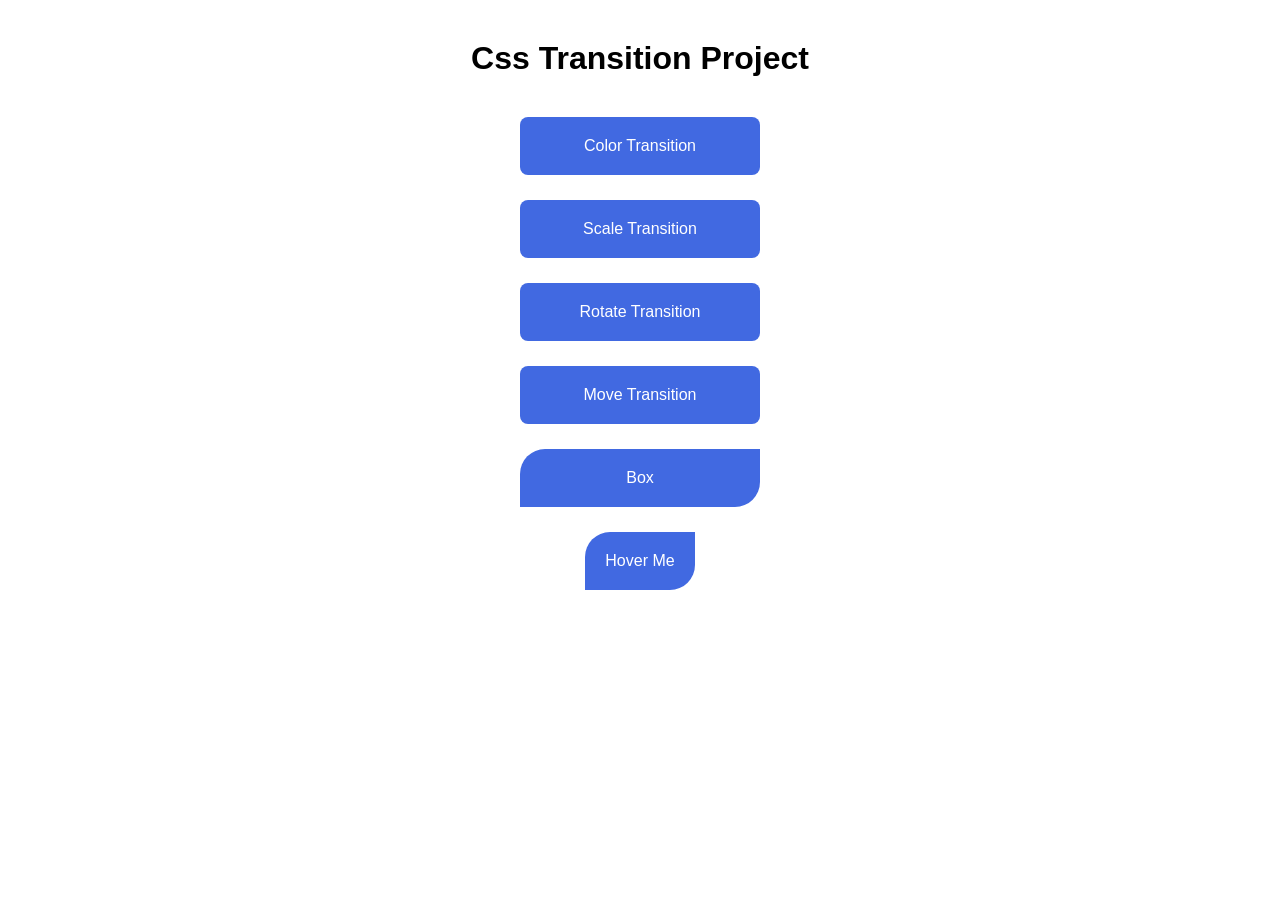
<file: transition/index.html>
<!DOCTYPE html>
<html lang="en">

<head>
    <title>CSS Transition Project</title>
    <link rel="stylesheet" href="index.css">
</head>

<body>
    <h1>Css Transition Project</h1>

    <div class="container">
        <div class="box box1">
            <!-- <div class="box1"></div> -->
            Color Transition
        </div>

        <div class="box box2">
            Scale Transition
        </div>

        <div class="box box3">
            Rotate Transition
        </div>

        <div class="box box4">
            Move Transition
        </div>

        <div class="box5">
            Box
        </div>

        <button class="btn">
            Hover Me
        </button>
    </div>

</body>

</html>
</file>
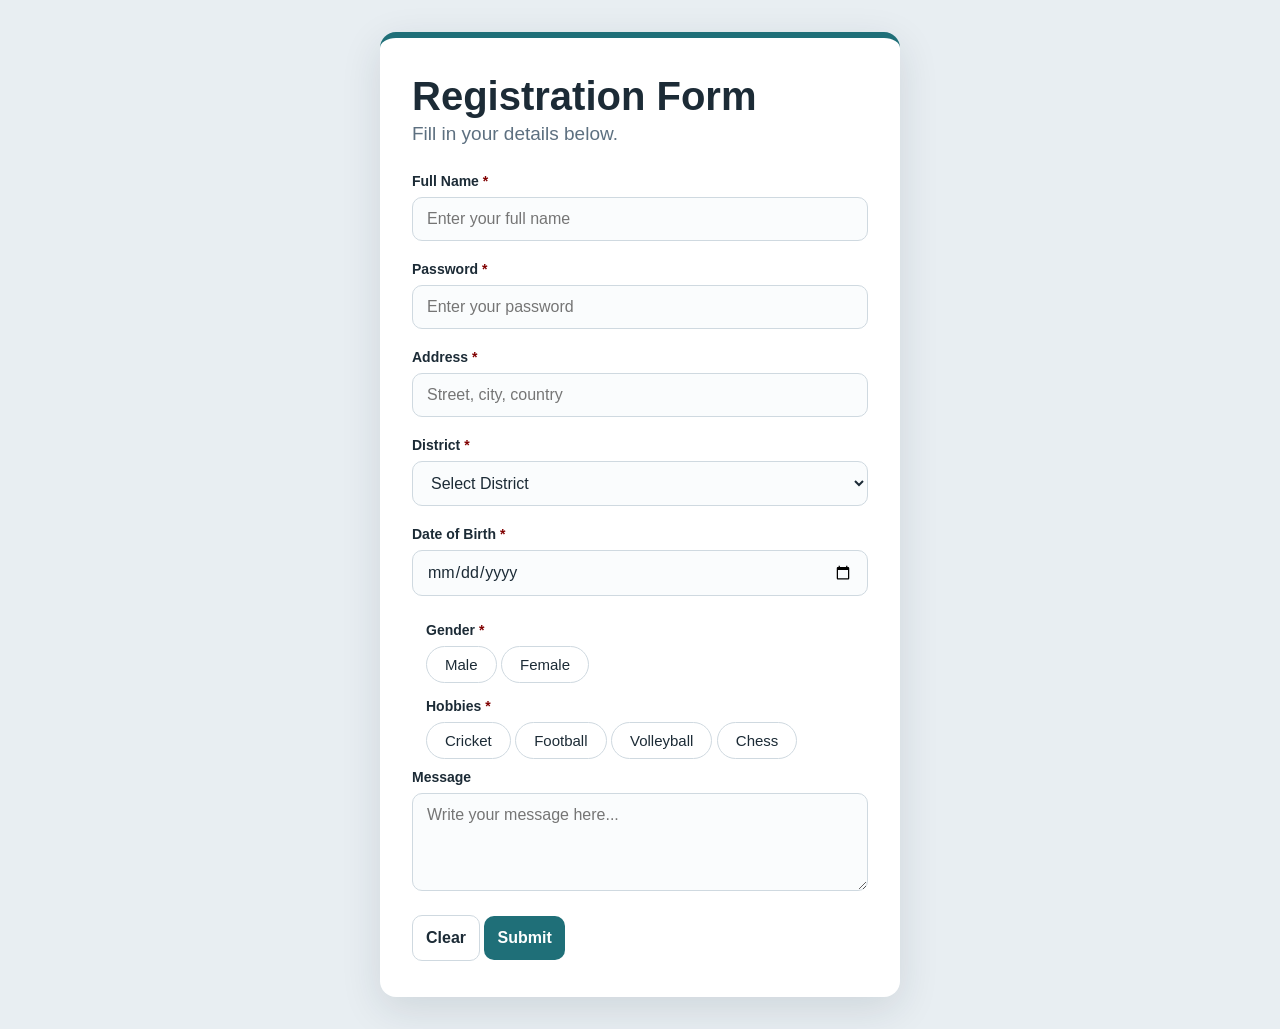
<file: image-tag/Assets/Forms/Registration Form/index.html>
<!DOCTYPE html>
<html lang="en">

<head>
    <title>Registration Form</title>
    <link rel="stylesheet" href="index.css">
</head>

<body>
    <form class="form-card">
        <h1>Registration Form</h1>
        <p class="sub">Fill in your details below.</p>

        <!-- Full Name field -->
        <div class="field">

            <!-- red vaneko danger colour so danger rakheko -->
            <label class="title">Full Name <span class="text-danger">*</span></label>
            <input type="text" id="full-name" placeholder="Enter your full name" required>

        </div>

        <!-- Password field -->
        <div class="field">

            <!-- red vaneko danger colour so danger rakheko -->
            <label class="title">Password <span class="text-danger">*</span></label>
            <input type="password" id="password" placeholder="Enter your password" required>

        </div>

        <!-- Address field -->
        <div class="field">

            <!-- red vaneko danger colour so danger rakheko -->
            <label class="title">Address <span class="text-danger">*</span></label>
            <input type="text" id="address" placeholder="Street, city, country" required>

        </div>

        <!-- District Field -->
        <div class="field">

            <!-- red vaneko danger colour so danger rakheko -->
            <label class="title">District <span class="text-danger">*</span></label>
            <select id="district" required>
                <option value="0" selected disabled>Select District</option>
                <option value="rupandehi">Rupandehi</option>
                <option value="bagmati">Bagmati</option>
                <option value="gandaki">Gandaki</option>
                <option value="jumla">Jumla</option>
            </select>
        </div>

        <!-- DOB Field -->
        <div class="field">

            <!-- red vaneko danger colour so danger rakheko -->
            <label class="title">Date of Birth <span class="text-danger">*</span></label>
            <input type="date" id="dob" required>

        </div>

        <!-- Gender Field-->
        <fieldset>
            <span class="legend">Gender <span class="text-danger">*</span></span>
            <div class="options">
                <label class="option">
                    <input type="radio" value="male" name="gender"> <span>Male</span>
                </label>

                <label class="option">
                    <input type="radio" value="female" name="gender"> <span>Female</span>
                </label>

            </div>
        </fieldset>

        <!-- Hobbies Field -->
        <fieldset>
            <span class="legend">Hobbies <span class="text-danger">*</span></span>
            <div class="options">

                <label class="option">
                    <input type="checkbox" value="cricket" name="sports"> <span>Cricket</span>
                </label>

                <label class="option">
                    <input type="checkbox" value="football" name="sports"> <span>Football</span>
                </label>

                <label class="option">
                    <input type="checkbox" value="volleyball" name="sports"> <span>Volleyball</span>
                </label>

                <label class="option">
                    <input type="checkbox" value="chess" name="sports"> <span>Chess</span>
                </label>

            </div>
        </fieldset>

        <!-- Message Field -->
        <div class="field">

            <!-- red vaneko danger colour so danger rakheko -->
            <label class="title">Message</label>
            <textarea id="message" rows="4" placeholder="Write your message here..."></textarea>

        </div>

        <!-- Buttons Field -->
        <div class="buttons">
            <button type="clear">Clear</button>
            <button type="submit">Submit</button>
        </div>

    </form>
</body>

</html>
</file>
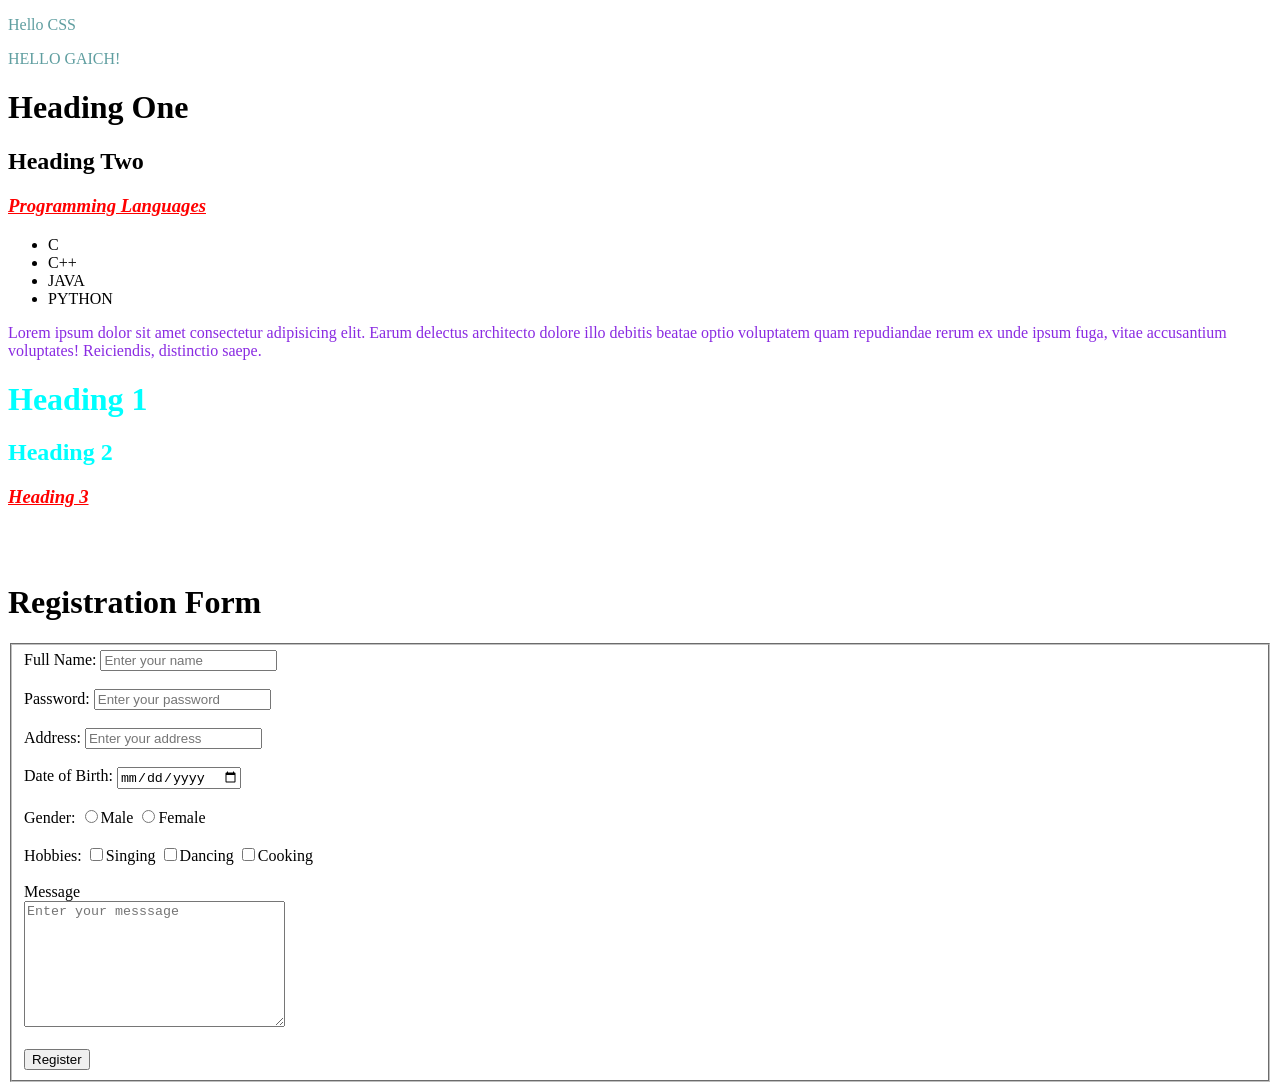
<file: css-session/day1.html>
<!DOCTYPE html>
<html lang="en">
<head>
    <title>CSS Session</title>

    <link rel="stylesheet" href="day1.css">
    
    <!-- <style>
        p{
            color:blue;
        }

        h1{
            color: magenta;
        }
    </style> -->
</head>
<body>
    <!-- Inline css example -->
    <p>Hello CSS</p>
    <p>HELLO GAICH!</p>
    <h1>Heading One</h1>
    <h2>Heading Two</h2>
    

    <h3>Programming Languages</h3>
    <ul>
        <li>C</li>
        <li>C++</li>
        <li>Java</li>
        <li>Python</li>
    </ul>
        <!-- Example of id method for designing -->
        <p id="text">Lorem ipsum dolor sit amet consectetur adipisicing elit. Earum delectus architecto dolore illo debitis beatae optio voluptatem quam 
            repudiandae rerum ex unde ipsum fuga, vitae accusantium voluptates! Reiciendis, distinctio saepe.</p>

        <!-- Example of class method for designing -->
         <h1 class="headings">Heading 1</h1>
         <h2 class="headings">Heading 2</h2>
         <h3 class="heading">Heading 3</h3><br><br>

    
    <h1><b>Registration Form</b></h1>
    <form id="all">
    <fieldset>
        <label>Full Name:</label>
        <input type="text" placeholder="Enter your name"><br><br>

        <label>Password:</label>
        <input type="password" placeholder="Enter your password"><br><br>

        <label>Address:</label>
        <input type="text" placeholder="Enter your address"><br><br>

        <label>Date of Birth:</label>
        <input type="date" ><br><br>

        <label>Gender:</label>
        <input type="radio" name="gender" value="male">Male
        <input type="radio" name="gender" value="female">Female<br><br>

        <label>Hobbies:</label>
        <input type="checkbox" value="singing">Singing
        <input type="checkbox" value="dancing">Dancing
        <input type="checkbox" value="cooking">Cooking<br><br>

        <label>Message</label><br>
        <textarea placeholder="Enter your messsage" rows="8" cols="30"></textarea><br><br>

        <button>Register</button>


    </fieldset>
    </form>
</body>
</html>
</file>
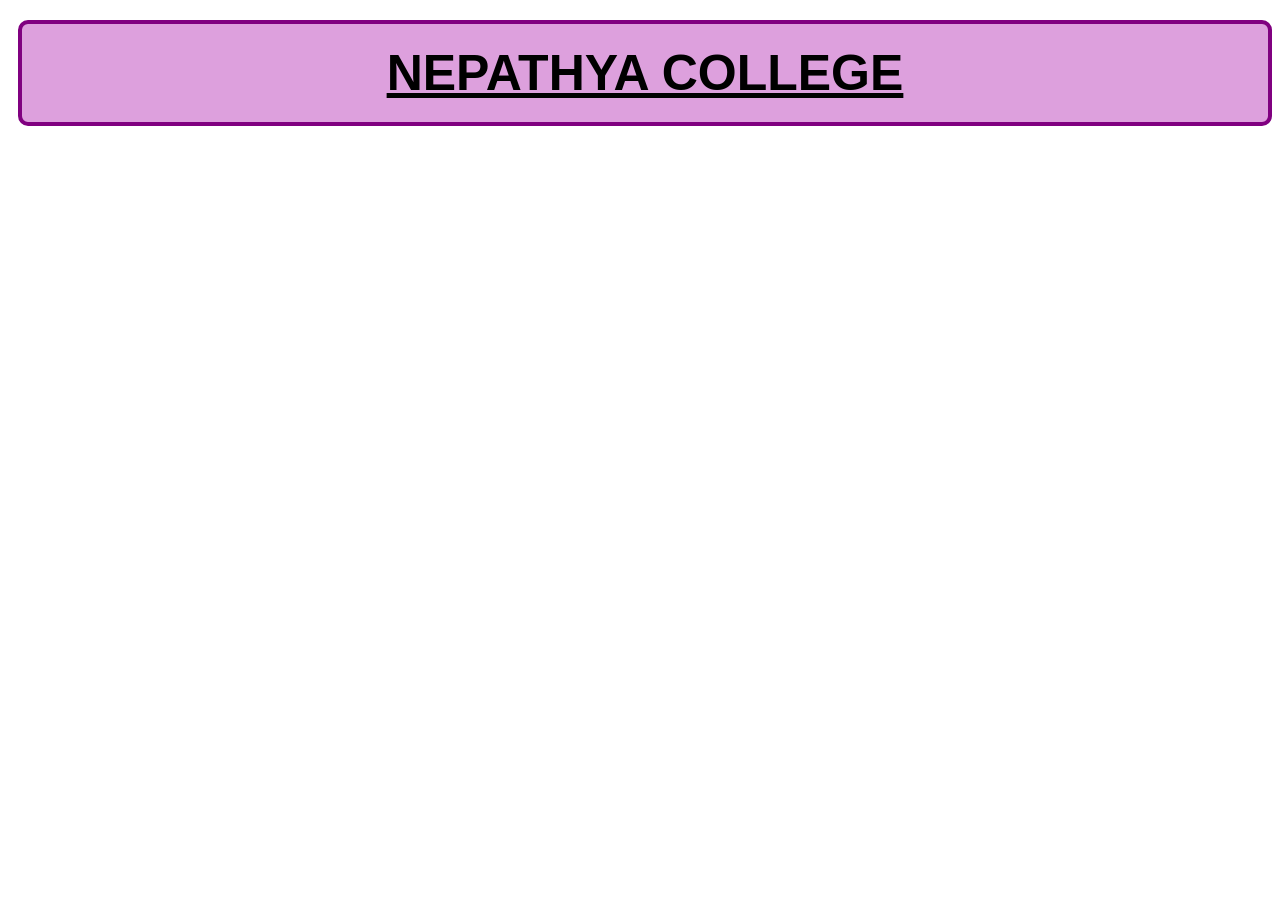
<file: css-session/day2.html>
<!DOCTYPE html>
<html lang="en">
<head>
    <meta charset="UTF-8">
    <meta name="viewport" content="width=device-width, initial-scale=1.0">
    <title>Document</title>
    <link rel="stylesheet" href="day2.css">
</head>
<body>
    <div class="college-name">
        <label>Nepathya College</label>
    </div>
    
</body>
</html>
</file>
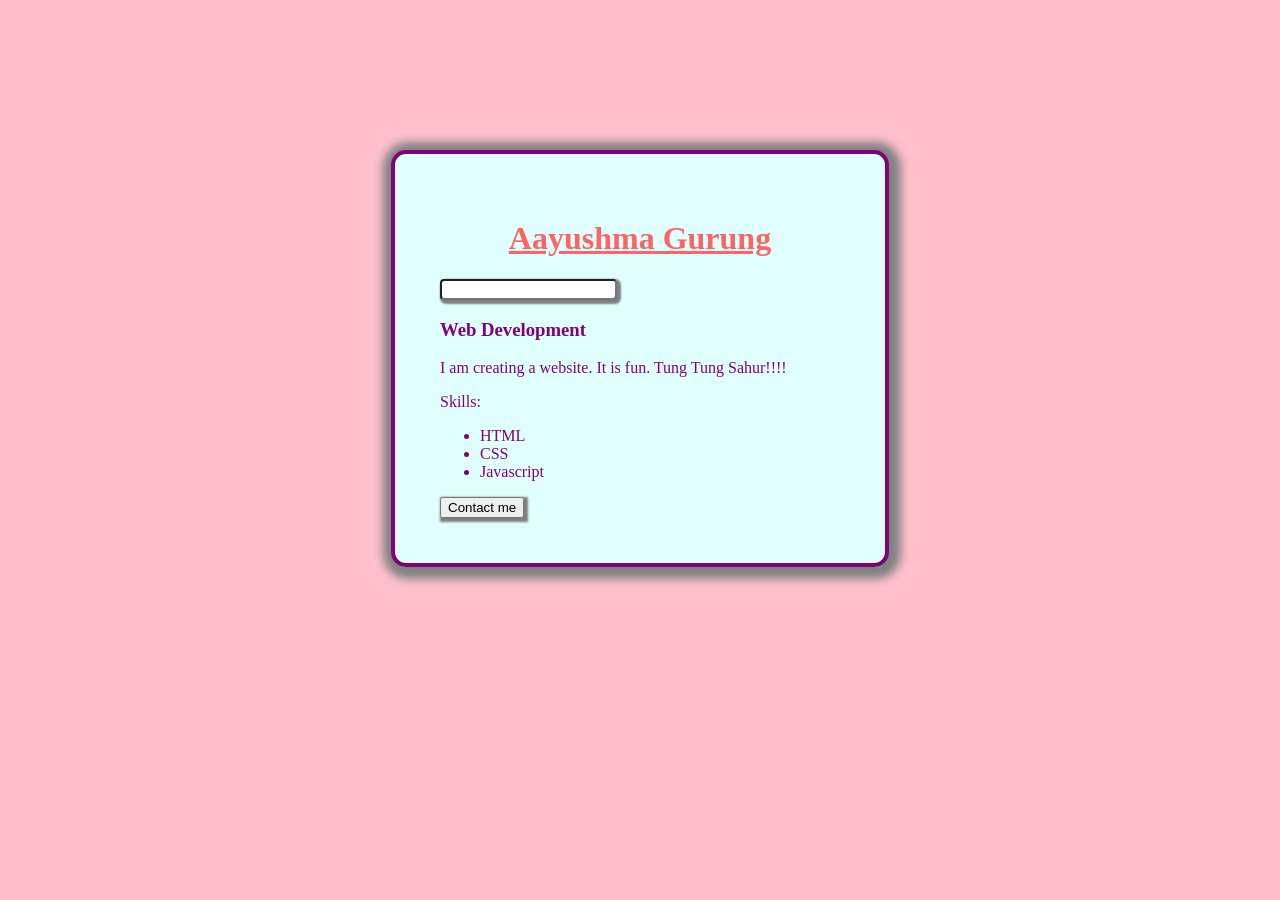
<file: css-session/day3.html>
<!DOCTYPE html>
<html lang="en">

<head>
    <meta charset="UTF-8">
    <meta name="viewport" content="width=device-width, initial-scale=1.0">
    <title>Document</title>
    <link rel="stylesheet" href="day3.css">
</head>

<body>
    <div class="profile">
        <h1 id="name">Aayushma Gurung</h1>
        <input type="text" id="box">
        <h3>Web Development</h3>
        <p>I am creating a website. It is fun. Tung Tung Sahur!!!!</p>
        <label for="skills">Skills:</label>
        <ul>
            <li>HTML</li>
            <li>CSS</li>
            <li>Javascript</li>
        </ul>
        <button id="button">Contact me</button>
    </div>
</body>

</html>
</file>
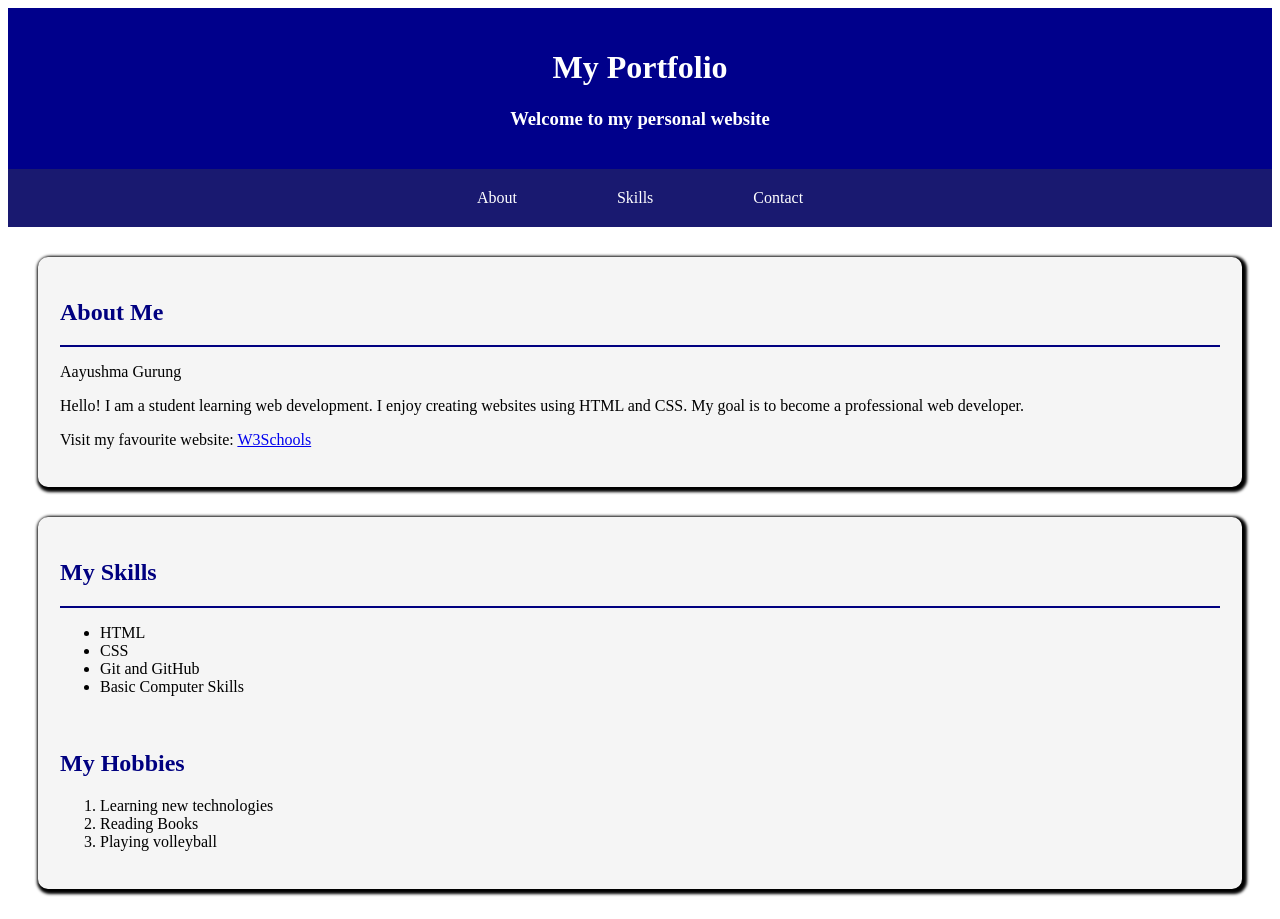
<file: css-session/day4.html>
<!DOCTYPE html>
<html lang="en">

<head>
    <meta charset="UTF-8">
    <meta name="viewport" content="width=device-width, initial-scale=1.0">

    <title>My Portfolio</title>

    <link rel="stylesheet" href="day4.css">
</head>

<body>
    <div class="head">
        <h1>My Portfolio</h1>
        <h3>Welcome to my personal website</h3>
    </div>

    <div class="sub-head">
        <nav>
        <a href="#About">About</a>
        <a href="#Skills">Skills</a>
        <a href="#Contact">Contact</a>
        </nav>
    </div>

    <div class="me">
        <h2 style="color: navy">About Me</h2>

        <hr color="navy">

        <p>Aayushma Gurung</p>
        <p style="color: black">Hello! I am a student learning web development. I enjoy creating
            websites using HTML and CSS. My goal is to become a professional web developer.</p>
        <p style="color: black">Visit my favourite website: <a href="https://www.w3schools.com">W3Schools</a></p>
    </div>
    <div class="skills">
        <h2 style="color: navy">My Skills</h2>
        <hr color="navy">

        <ul>
            <li>HTML</li>
            <li>CSS</li>
            <li>Git and GitHub</li>
            <li>Basic Computer Skills</li>
        </ul><br>
        <h2 style="color: navy">My Hobbies</h2>
        <ol>
            <li>Learning new technologies</li>
            <li>Reading Books</li>
            <li>Playing volleyball</li>
        </ol>
    </div>
</body>
</html>
</file>
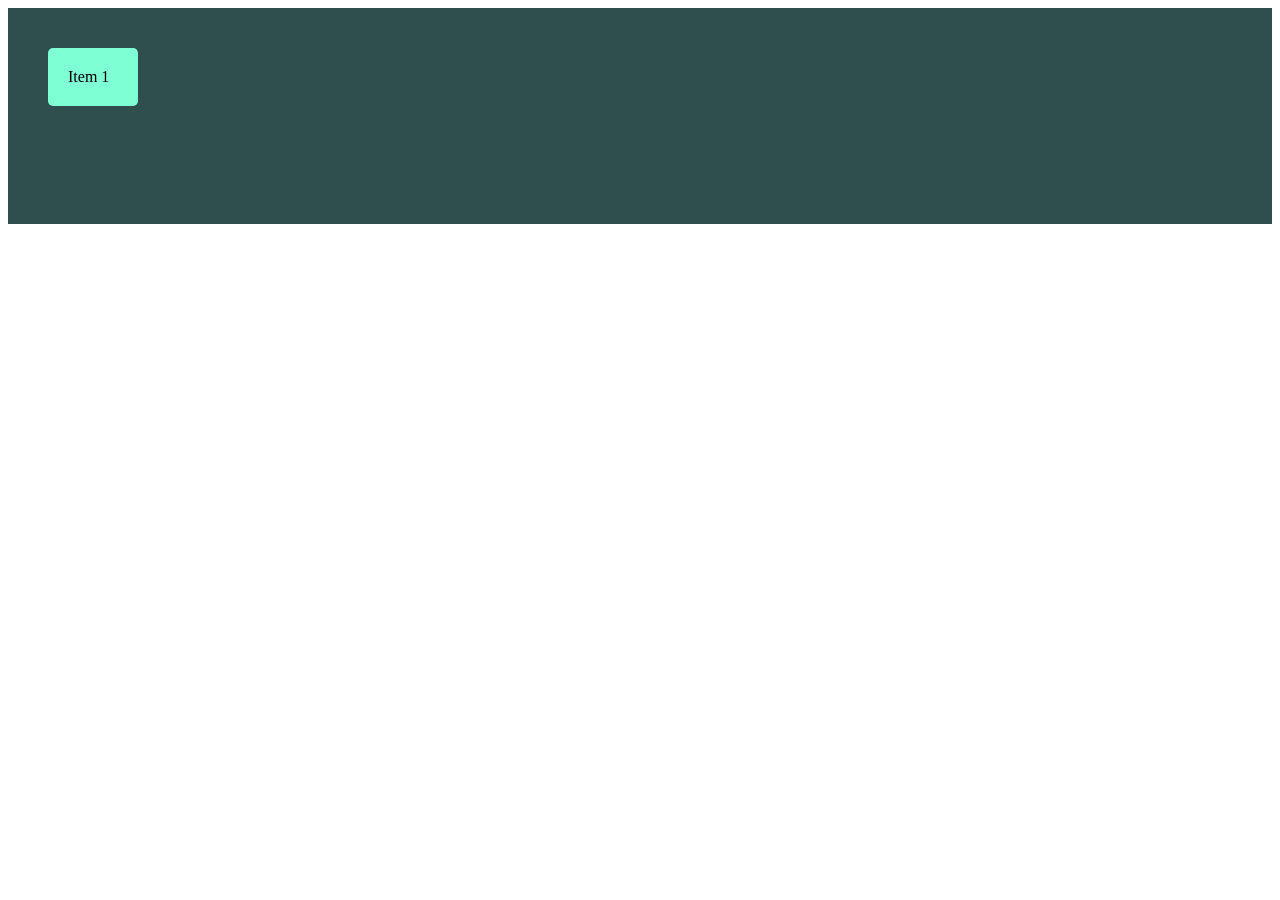
<file: css-session/day5.html>
<!DOCTYPE html>
<html lang="en">
<head>
    <meta charset="UTF-8">
    <meta name="viewport" content="width=device-width, initial-scale=1.0">
    <title>Document</title>
    <link rel="stylesheet" href="day5.css">
</head>
<body>
    <div class="container">
        <div class="item1">Item 1</div>
        <div class="item">Item 2</div>        

    </div>
</body>
</html>
</file>
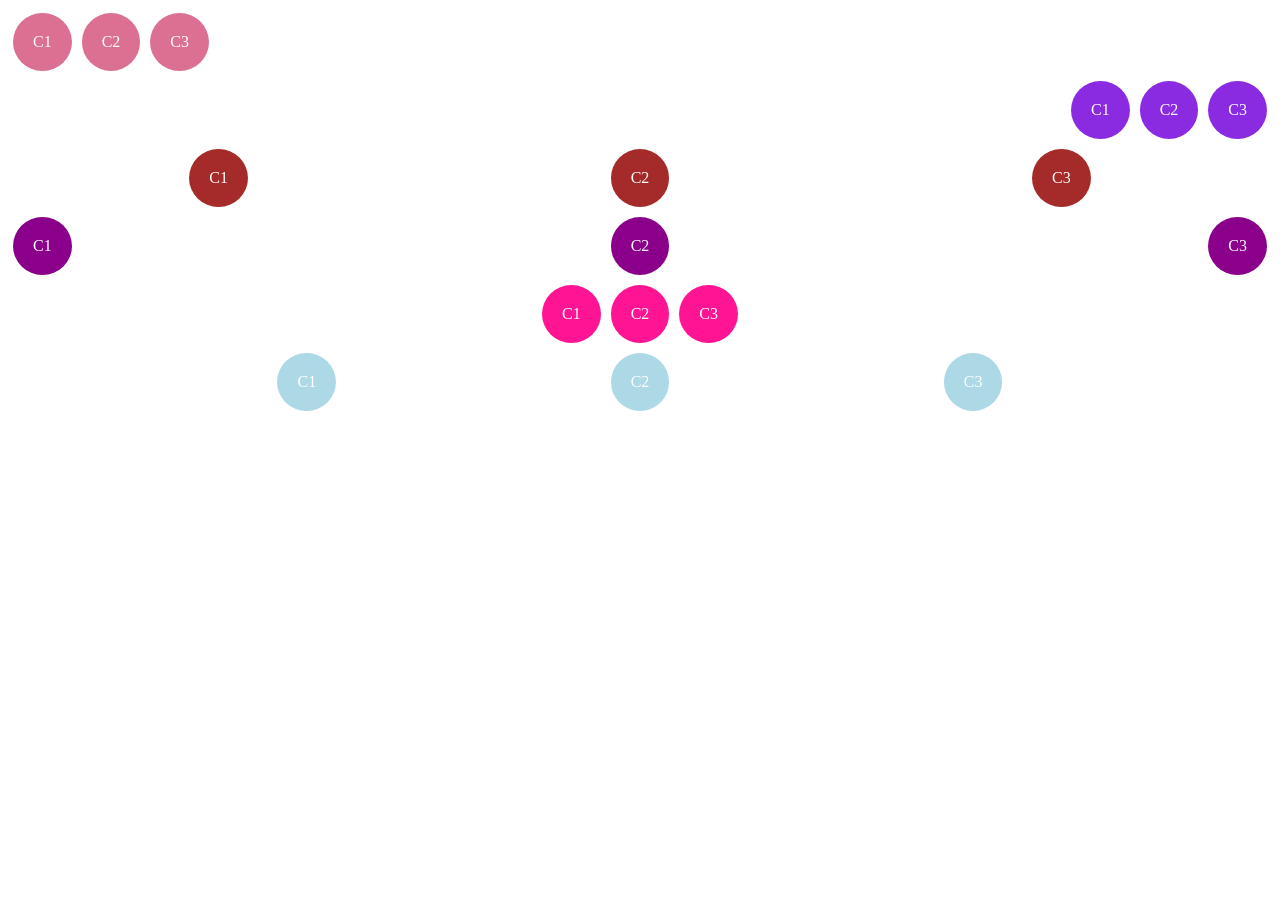
<file: css-session/flex-assignment.html>
<!DOCTYPE html>
<html lang="en">

<head>
    <meta charset="UTF-8">
    <meta name="viewport" content="width=device-width, initial-scale=1.0">
    <title>Document</title>
    <link rel="stylesheet" href="flex-assignment.css">
</head>

<body>
    <div class="container1">
    <div class="Circle1">C1</div>
    <div class="Circle1">C2</div>
    <div class="Circle1">C3</div>
    </div>

    <div class="container2">
    <div class="Circle2">C1</div>
    <div class="Circle2">C2</div>
    <div class="Circle2">C3</div>
    </div>

    <div class="container3">
    <div class="Circle3">C1</div>
    <div class="Circle3">C2</div>
    <div class="Circle3">C3</div>
    </div>

    <div class="container4">
    <div class="Circle4">C1</div>
    <div class="Circle4">C2</div>
    <div class="Circle4">C3</div>
    </div>

    <div class="container5">
    <div class="Circle5">C1</div>
    <div class="Circle5">C2</div>
    <div class="Circle5">C3</div>
    </div>

    <div class="container6">
    <div class="Circle6">C1</div>
    <div class="Circle6">C2</div>
    <div class="Circle6">C3</div>
    </div>
</body>

</html>
</file>
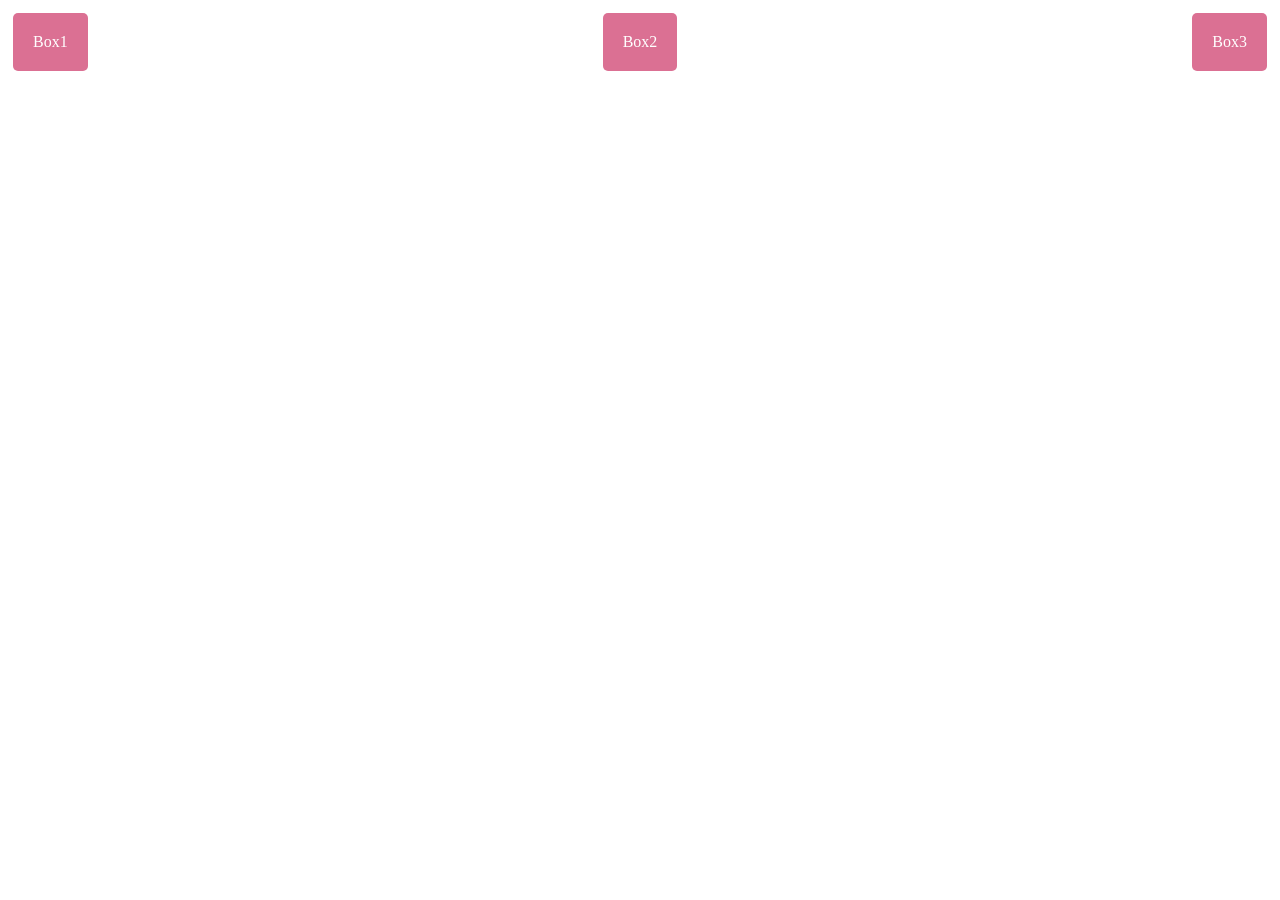
<file: css-session/flexbox.html>
<!DOCTYPE html>
<html lang="en">

<head>
    <title>Flexbox Example</title>
    <link rel="stylesheet" href="flexbox.css">
</head>

<body>
    <div class="container">
        <!-- .box{Box $}*3 -->
        <div class="box">Box1</div>
        <div class="box">Box2</div>
        <div class="box">Box3</div>
    </div>
    
</body>

</html>
</file>
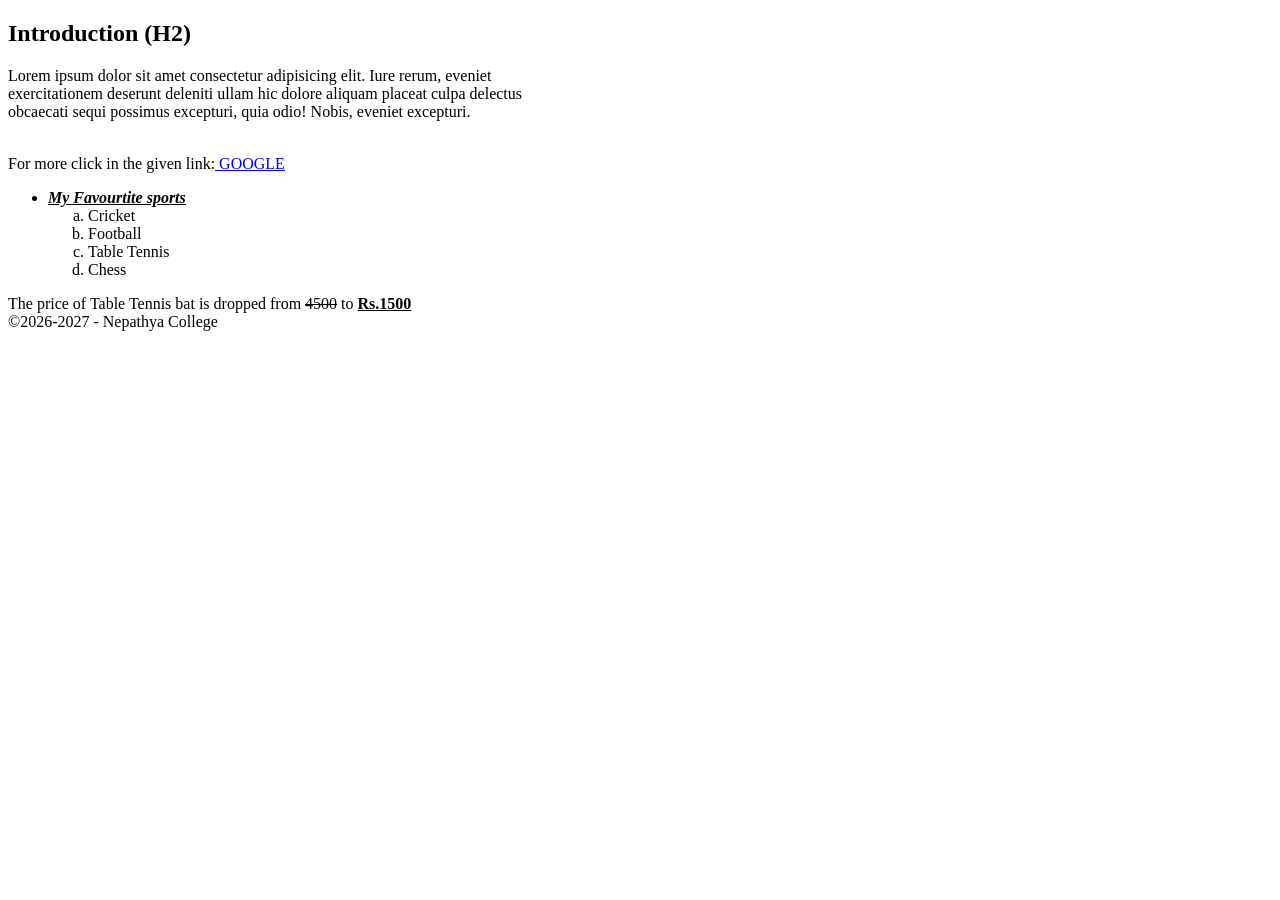
<file: image-tag/Assets/assignment.html>
<!DOCTYPE html>
<html>
<head>
    <title>Assignment</title>
</head>
<body>
        <h2><b>Introduction (H2) </h2></body></html></b>

 <p> Lorem ipsum dolor sit amet consectetur adipisicing elit. Iure rerum, eveniet<br>
     exercitationem deserunt deleniti ullam hic dolore aliquam placeat culpa delectus<br>
     obcaecati sequi possimus excepturi, quia odio! Nobis, eveniet excepturi.</p><br>
     For more click in the given link:<a href="https://www.google.com" target="_blank"> GOOGLE</a>

     <ul>
       <li><i><b><u>My Favourtite sports</u></b></i></li>
     <ol type="a">
        <li>Cricket</li>
        <li>Football</li>
        <li>Table Tennis</li>
        <li>Chess</li>
     </ol>
      </ul>
     The price of Table Tennis bat is dropped from <del>4500</del> to
     <b><u> Rs.1500</u></b><br>
     &copy;2026-2027 - Nepathya College
</body>
</html>
</file>
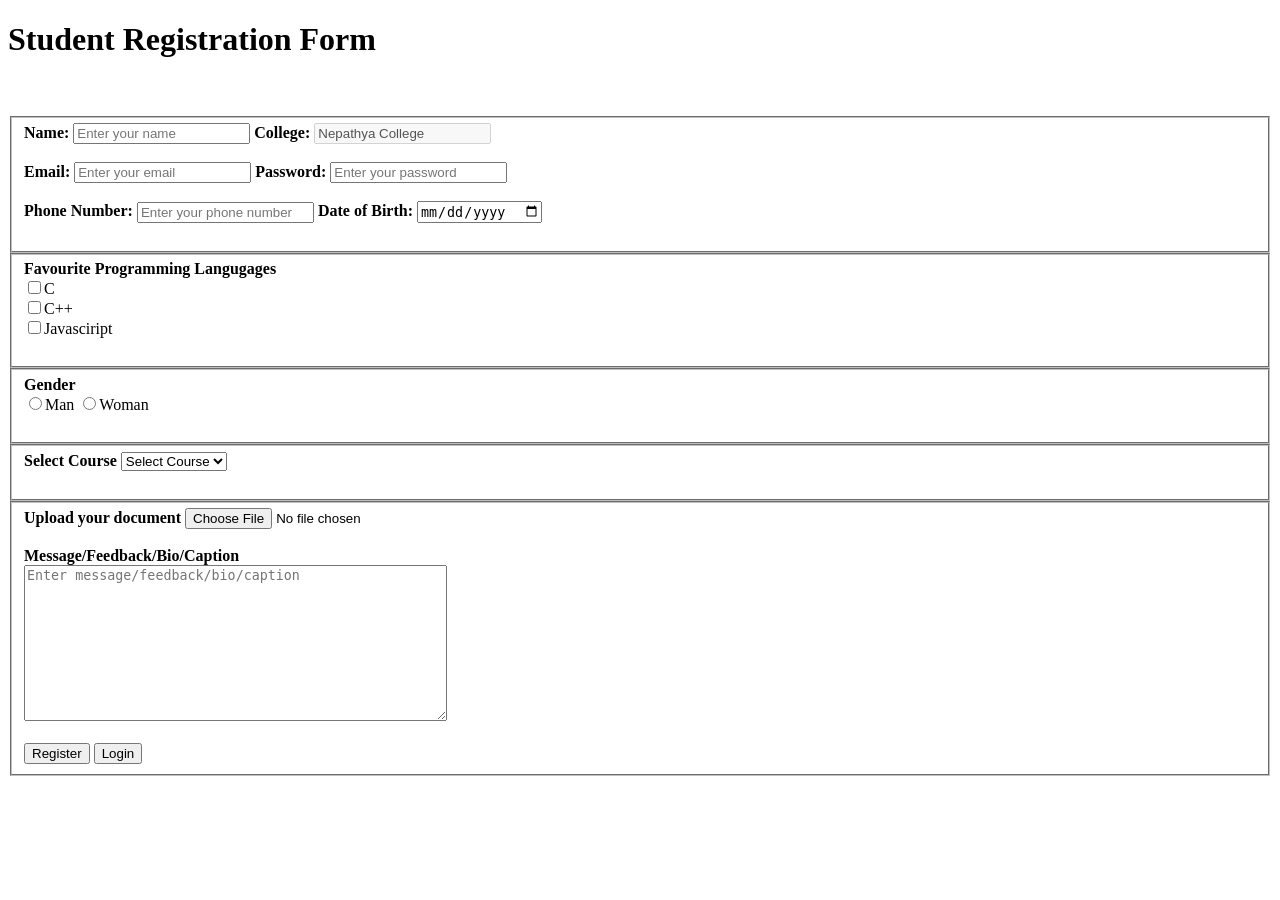
<file: image-tag/Assets/Forms/assignment.html>
<!DOCTYPE html>
<html>
<head>
    <title>Student Registration Form</title>
</head>
<body>
    <h1><b>Student Registration Form</b></h1><br><br>
    
    <form>
        <fieldset>
        <label><b>Name:</label></b>
        <input type="text" placeholder="Enter your name">

        <label><b>College:</label></b>
        <input type="text" value="Nepathya College" disabled ><br><br>

        <label><b>Email:</label></b>
        <input type="email" placeholder="Enter your email">

        <label><b>Password:</label></b>
        <input type="password" placeholder="Enter your password"><br><br>

        <label><b>Phone Number:</label></b>
        <input type="Number" placeholder="Enter your phone number">

        <label><b>Date of Birth:</label></b>
        <input type="date"><br><br>
    </fieldset>
    
    <fieldset>
    <label><b>Favourite Programming Langugages</b></label><br>
    <input type="checkbox" value="C">C<br>
    <input type="checkbox" value="C++">C++<br>
    <input type="checkbox" value="javasciript">Javasciript<br><br>
    </fieldset>

    <fieldset>
    <label><b>Gender</b></label><br>
    <input type="radio" name="gender" value="man">Man
    <input type="radio" name="gender" value="woman">Woman<BR><BR>
        </fieldset>

        <fieldset>
    <label><b>Select Course</b></label>
    <select name="course">
        <option value="0" disabled selected>Select Course</option> 
        <option value="bca">BCA</option> 
        <option value="csit">CSIT</option> 
        <option value="bba">BBA</option> 
        <option value="ca">CA</option> 
    </select><br><br>
    </fieldset>

    <fieldset>
    <label><b>Upload your document</b></label>
    <input type="file"><br><br>

    <label><b>Message/Feedback/Bio/Caption</b></label><br>
    <textarea placeholder="Enter message/feedback/bio/caption" rows="10" cols="50"></textarea><br><br>
<button>Register</button>  
<button>Login</button>  

</form>
</fieldset>    
</body>
</html>
</file>
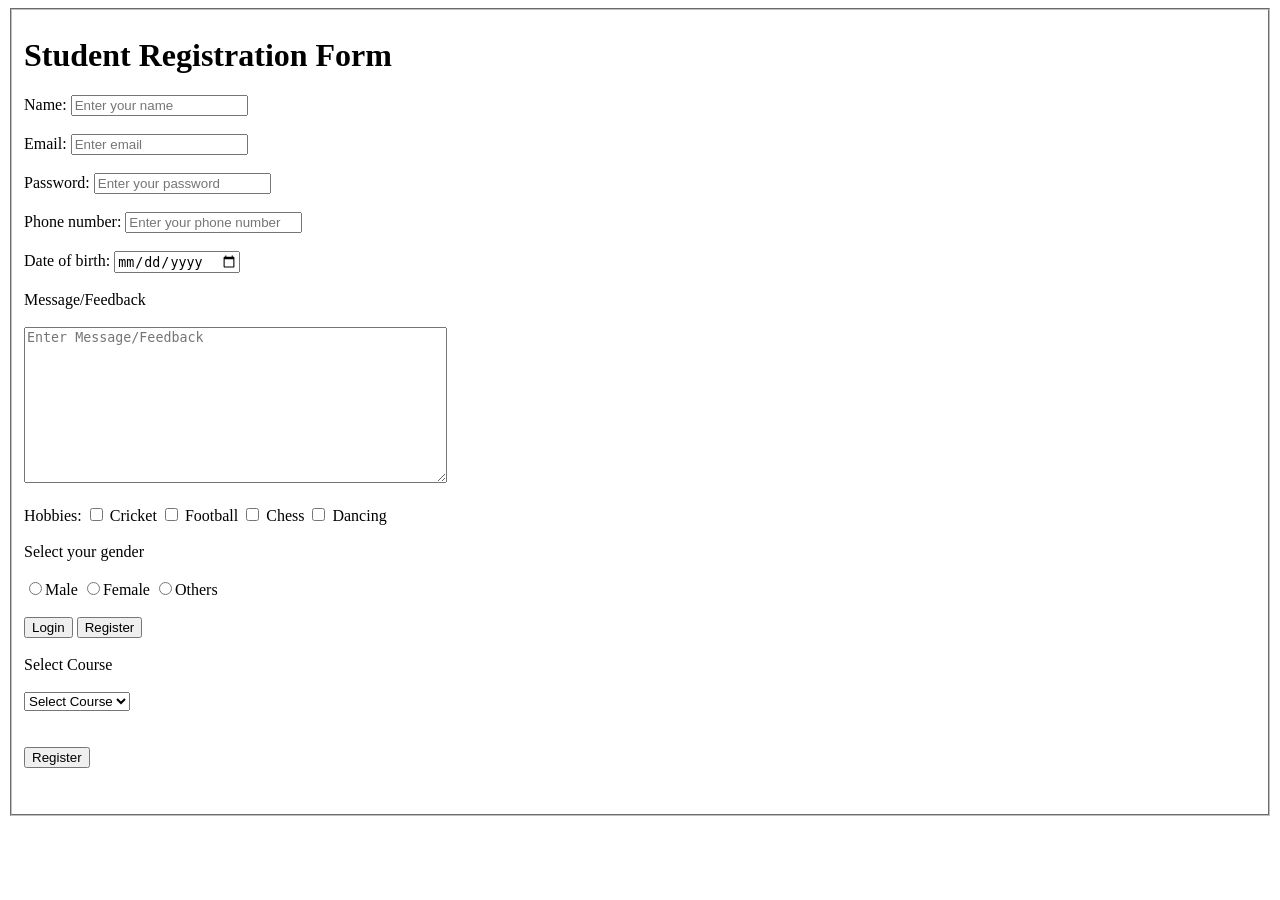
<file: image-tag/Assets/Forms/form.html>
<!DOCTYPE html>
<html>
<head>
    <fieldset>
    <title>Student Detail</title>
</head>
<body>
    <h1>Student Registration Form</h1>
    <form action="submit">
        <!-- <label for="name">Name:</label>
        <input type="text" id="name" placeholder="Enter your name" >
        <label for="email">Email:</label>
        <input type="email" id="email" placeholder="Enter email">
        <label for="password">Password:</label>
        <input type="password">
        <label for="Phone">Phone number:</label>
        <input type="Number" name="phone"> -->

        <label>Name:</label>
        <input type="text" placeholder="Enter your name" ><br><br>

        <label>Email:</label>
        <input type="email" placeholder="Enter email"><br><br>

        <label>Password:</label>
        <input type="password" placeholder="Enter your password"><br><br>

        <label>Phone number:</label>
        <input type="tel" placeholder="Enter your phone number"><br><br>

        <label>Date of birth:</label>
        <input type="date"><br><br>

        <label>Message/Feedback</label><br><br>
        <textarea placeholder="Enter Message/Feedback" rows="10" cols="50"></textarea><br><br>

     <!-- checkbox  -->
      <!-- Value sends data to server -->
         <label>Hobbies:</label>
         <input type="checkbox" value="cricket"> Cricket 
         <input type="checkbox" value="football"> Football
         <input type="checkbox" value="chess"> Chess
         <input type="checkbox" value="dancing"> Dancing <br><br>
        
     <!-- radio button -->
      <label>Select your gender</label><br><br>
      <input type="radio" value="Male" name="gender">Male
      <input type="radio" value="Female" name="gender">Female
      <input type="radio" value="Others" name="gender">Others<br><br>

      <!-- Buttons -->
       <button>Login</button>
       <button>Register</button><br><br>

       <!-- Dropdown -->
       <label>Select Course</label> <br><br>
       <select name="course"> 
         <option value="0" disabled selected>Select Course</option>
         <option value="bca">BCA</option>
         <option value="csit"> CSIT</option>
         <option value="bit">BIT</option>
         <option value="bba">BBA</option>
         <option value="ca">CA</option>
       </select><br><br><br>
       <button>Register</button>

    </form><br><br>
    </fieldset>
</body>
</html>
</file>
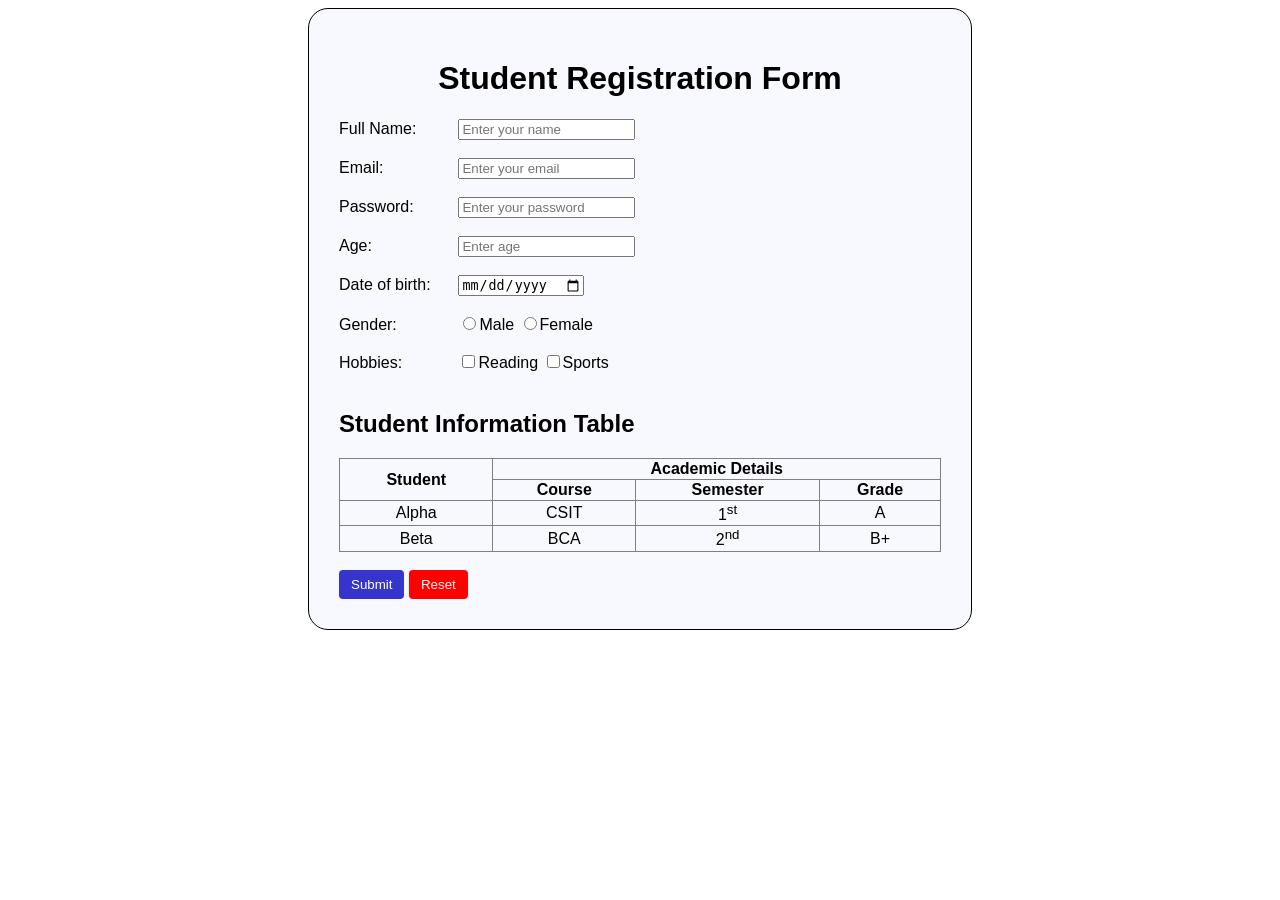
<file: image-tag/Assets/Forms/revise.html>
<!DOCTYPE html>
<html lang="en">

<head>
    <meta charset="UTF-8">
    <meta name="viewport" content="width=device-width, initial-scale=1.0">
    <title>Document</title>
    <link rel="stylesheet" href="rev.css">
</head>

<body>
    <div class="form">
        
            <form>
                <h1 style="text-align: center">Student Registration Form</h1>
                <label>Full Name:</label>
                <input type="text" placeholder="Enter your name"><br><br>

                <label>Email:</label>
                <input type="email" placeholder="Enter your email"><br><br>

                <label>Password:</label>
                <input type="password" placeholder="Enter your password"><br><br>

                <label>Age:</label>
                <input type="number" placeholder="Enter age"><br><br>

                <label>Date of birth:</label>
                <input type="date"><br><br>

                <label>Gender:</label>
                <input type="radio" name="gender">Male
                <input type="radio" name="gender">Female<br><br>

                <label>Hobbies:</label>
                <input type="checkbox" name="hobbies">Reading
                <input type="checkbox" name="hobbies">Sports<br><br>

                <h2>Student Information Table</h1>
                    <table border="1" style="width: 100%; text-align: center; border-collapse: collapse;">
                        <tr>
                            <th rowspan="2">Student</th>
                            <th colspan="3">Academic Details</th>
                        </tr>

                        <tr>
                            <th>Course</th>
                            <th>Semester</th>
                            <th>Grade</th>
                        </tr>

                        <tr>
                            <td>Alpha</td>
                            <td>CSIT</td>
                            <td>1<sup>st</sup></td>
                            <td>A</td>
                        </tr>

                        <tr>
                            <td>Beta</td>
                            <td>BCA</td>
                            <td>2<sup>nd</sup></td>
                            <td>B+</td>
                        </tr>
                    </table><br>
                    <button id="sub">Submit</button>
                    <button id="res">Reset</button>
            </form>
</body>

</div>

</html>
</file>
<file: transition/index.css>
body{
    font-family:Arial, Helvetica, sans-serif;
    text-align: center;
    background-color: #ffffff;
}

h1 {
    margin-top: 40px;
}

.container{
    display: flex;
    flex-direction: column;
    align-items: center;
    gap: 25px;
    margin-top: 40px;
}

.box{
    width: 200px;
    padding: 20px;
    color: white;
    background-color: royalblue;
    border-radius: 8px;
}

.box1{
    transition: background-color 0.5s;
}

.box1:hover {
    background-color: rgb(12, 12, 128);
}

.box2{
    transition: transform 1s;
}

.box2:hover {
    transform: scale(1.5);
    background-color: blueviolet;
}

.box3 {
    transition: transform 2.5s;
}

.box3:hover{
    transform: rotate(142deg);
}

.box4 {
    transition: transform 1s;
}

.box4:hover {
    transform: translateY(-100px);
}

button:hover{
    background-color: green;
    transition: 1s;
}
button{
    color: white;
    border: none;
    background-color: royalblue;
    padding: 20px;
    font: inherit;
    border-top-left-radius: 25px;
    border-bottom-right-radius: 25px;
}
.box5{
     color: white;
    border: none;
    background-color: royalblue;
    padding: 20px;
    width: 200px;
    font: inherit;
    border-top-left-radius: 25px;
    border-bottom-right-radius: 25px;
}
</file>
<file: image-tag/Assets/Forms/Registration Form/index.css>
/*Variable name deko*/

:root {
    --bg: #e8eef2;  /*Backgorund color*/
    --card: #ffffff;
    --ink: #1c2b36;
    --muted: #5d7080;
    --line: #cfd9e0;
    --accent: #1f6f78;
    --accent-dark: #164f56;
    --tint: #e3f1f2;
    --danger: maroon;
}
*{
    box-sizing:border-box;
}

.text-danger{
    color: var(--danger);
}
body {
    margin: 0;
    min-height: 100vh; /*Viewport Height*/ /*Device ko 100% screen*/
    display:flex;
    align-items: center;
    justify-content: center;
    padding: 32px 16px;
    background-color: var(--bg);
    font-family: 'Trebuchet MS', 'Lucida Sans Unicode', 
    'Lucida Grande', 'Lucida Sans', Arial, sans-serif;
    color: var(--ink);
}
.form-card{
    width: 100%;
    max-width: 520px;
    background: var(--card);
    padding: 36px 32px;
    border-radius: 16px;
    /*horizontal vertical blur spread-color*/
    box-shadow: 0 12px 40px rgba(28, 43, 54, 0.12);
    border-top: 6px solid var(--accent);
}
h1{
    font-size: 40px;
    margin: 0 0 4px;
}
.sub{
    margin: 0 0 28px;
    color: var(--muted);
    font-size: 19px;
}
.field{
    margin-bottom: 20px; 
}
label.title, .legend{
    display:block;
    margin-bottom: 8px;
    font-weight: 600;
    font-size: 14px;
}
input[type=text],
input[type=password],
input[type="date"],
textarea{
    width:100%;
    padding: 12px 14px;
    border-radius: 10px;
    font: inherit;
    color: var(--ink);
    background-color: #fafcfd;
    border: 1.5px solid var(--line);
}
#district{
    width:100%;
    padding: 12px 40px 12px 14px;
    border-radius: 10px;
    font: inherit;
    color: var(--ink);
    background-color: #fafcfd;
    border: 1.5px solid var(--line);
    cursor: pointer;
}
input:focus, 
textarea:focus,
select:focus{
    border-color: var(--accent);
    box-shadow: 0 0 0 4px var(--tint);
}
.options input{
    position:absolute;
    opacity: 0;
}
.option span{
    display: inline-block;
    padding: 9px 18px;
    border: 1.5px solid var(--line);
    cursor: pointed;
    font-size: 15px;
    border-radius:999px;
}
.option input:checked + span {
    background-color: var(--accent);
    border-color: var(--accent);
    color: #fff;
    transition: all 0.3s;

}
fieldset{
    border:none;
}
button{
    padding: 13px;
    border-radius: 10px;
    font: inherit;
    font-weight: 600;
    cursor:pointer;
}

button[type="submit"]{
    background: var(--accent);
    border: 0;
    color: #fff;
}

button[type="clear"]{
    background-color: transparent;
    color: var(--ink);
    border: 1.5px solid var(--line);
}
button[type="submit"]:hover{
    background-color: var(--accent-dark);
}
</file>
<file: css-session/day1.css>
h3{
    color: red;
    font-style: italic;
    text-decoration: underline;
}
li{
    text-transform: uppercase;
}
#text{
    color:blueviolet;
}
p{
    color:cadetblue
}
.headings{
    color:aqua;
}
</file>
<file: css-session/day2.css>
.college-name{
    /*change the background color*/
    background-color:plum;

    /*change the text size*/
    font-size:50px;

    /*change the text to bold*/
    font-weight:bold;

    /*changes the text to underline*/
    text-decoration:underline;

    /*uppercase: changes the text to big/capital alphabets -> NEPATHYA*/
    /*lowercase: changes the text to small alphabers -> nepathya*/
    /*text-transform: lowercase;*/
    text-transform: uppercase;

    /*aligns the text to the center*/
    text-align:center;

    /*changes the font type of the text*/
    font-family: 'Franklin Gothic Medium', 'Arial Narrow', Arial, sans-serif;

    /*add border to div*/
    border: 4px solid purple;

    /*add border radius to div*/
    border-radius: 10px;

    /*for the gap outside the border*/
    margin-top: 20px;
    margin-left: 10px;

    /*for the gap inside the border*/
    padding-top: 20px;
    padding-bottom: 20px;
}
</file>
<file: css-session/day3.css>
body {
    background-color: pink;

}

#name {
    text-decoration: underline;
}

.profile {
    background-color: lightcyan;
    color: purple;

    width: 400px;
    /*width of the box*/

    font-family: Cambria, Cochin, Georgia, Times, 'Times New Roman', serif;

    border: 4px solid purple;
    /*border: 4px dotted black;*/
    border-radius: 15px;

    margin: 150px auto;

    padding: 45px;
    /*four side ko padding*/
    /*padding: 15px 20px 25px 35px; Top, left, Bottom, right ko padding hunxa yesma*/
    ;
    /*padding: 20px, 30px;*/
    /*Top rw right ko padding hunxa yesma*/
    box-shadow: 2px 2px 10px 10px gray;

}

.profile h1 {
    color: rgb(255, 100, 100);
    text-align: center;
}
#button {
    box-shadow: 2px 2px 2px 2px gray;
}

#button:hover {
    background-color: gray;
}

#box:focus {
    background-color: lightgoldenrodyellow;
    border: 3px solid red;
}
#box {
    Border-radius: 4px;
    box-shadow: 2px 2px 2px 2px gray;
}
</file>
<file: css-session/day4.css>
.head {
    text-align: center;
    background-color: darkblue;
    color: white;
    padding-top: 20px;
    padding-bottom: 20px;
}

.sub-head {
    text-align: center;
    background-color: midnightblue;
    color: white;
    padding-top: 20px;
    padding-bottom: 20px;
}
nav{
    display: flex;
    gap: 100px;
    justify-content: center;
}
nav a {
    text-decoration:none;
}
nav a:hover {
    color:darkgray; 
}

.me {
    border: 2px solid whitesmoke;
    border-radius: 10px;
    margin: 30px;
    padding: 20px;
    background-color: whitesmoke;
    box-shadow: 2px 2px 3px 3px;
}

.skills {
    border: 2px solid whitesmoke;
    border-radius: 10px;
    margin: 30px;
    padding: 20px;
    background-color: whitesmoke;
        box-shadow: 2px 2px 3px 3px;

}

.sub-head a {
    color: white;
}
</file>
<file: css-session/day5.css>
.container{
    background-color:darkslategrey;
    padding: 20px;
}
.item1{
    background-color:aquamarine;
    color: black;
    border: 5px;
    margin: 20px;
    padding: 20px;
    border-radius: 5px;
    width: 50px;
}
.item{
    background-color:aquamarine;
    color: black;
    border: 5px;
    margin: 20px;
    padding: 20px;
    border-radius: 5px;
    width: 50px;
    margin-left: 1370px;
}
</file>
<file: css-session/flex-assignment.css>
.container1 {
    display:flex;
    justify-content: flex-start;
}
.Circle1{
    background-color:palevioletred;
    padding: 20px;
    margin: 5px;
    color: white;
    border-radius: 50%;
}
.container2{
    display: flex;
    justify-content: flex-end;
}
.Circle2{
    background-color: blueviolet;
    color: white;
    padding: 20px;
    margin: 5px;
    border-radius: 50%;
}
.container3 {
    display: flex;
    justify-content: space-around;
}
.Circle3{
    background-color: brown;
    color: white;
    padding: 20px;
    margin: 5px;
    border-radius: 50%;
}
.container4{
    display: flex;
    justify-content: space-between;
}

.Circle4{
    background-color: darkmagenta;
    color: white;
    padding: 20px;
    margin: 5px;
    border-radius: 50%;
}
.container5 {
    display: flex;
    justify-content: center;

}
.Circle5{
    background-color: deeppink;
    color: white;
    padding: 20px;
    margin: 5px;
    border-radius: 50%;
}
.container6{
    display: flex;
    justify-content: space-evenly;

}
.Circle6{
    background-color: lightblue;
    color: white;
    padding: 20px;
    margin: 5px;
    border-radius: 50%;
}
</file>
<file: css-session/flexbox.css>
.container {
    /*display: none --> used to hide the contents  */
    display: flex;
    flex-direction:row;
    /* flex-direction: column-reverse;
      flex-direction: column
      flex-direction: row-reverse */
    
    /*justify-content: flex-start
    justify-content: flex-end;
    justify-content: space-between;
    justify-content: space-around;*/
    
    justify-content: space-between;
}
.box{
    background-color:palevioletred;
    padding: 20px;
    margin: 5px;
    color: white;
    border-radius: 5px;
}
</file>
<file: image-tag/Assets/Forms/rev.css>
body {
    background-color: white;
    font-family: Arial, Helvetica, sans-serif;
}
.form {
    margin: 2px 300px 2px 300px;
    background-color: ghostwhite;
    border: 1px solid;
    border-radius: 20px;
}
form {
    padding: 30px;
     border-radius: 10px;
}
#sub {
     background-color: rgb(53, 53, 204);
     color: white;
     padding: 7px 12px 7px 12px;
     border: none;
     border-radius: 4px;
}
#res {
    background-color: red;
    color: white;
    padding: 7px 12px 7px 12px;
     border: none;
     border-radius: 4px;
}
#sub:hover {
    background-color: rgb(7, 7, 88);
    cursor: pointer;
}
#res:hover {
    background-color: rgb(139, 25, 25);
    cursor: pointer;
}
label {
  display: inline-block;
    width: 115px;
}
</file>
